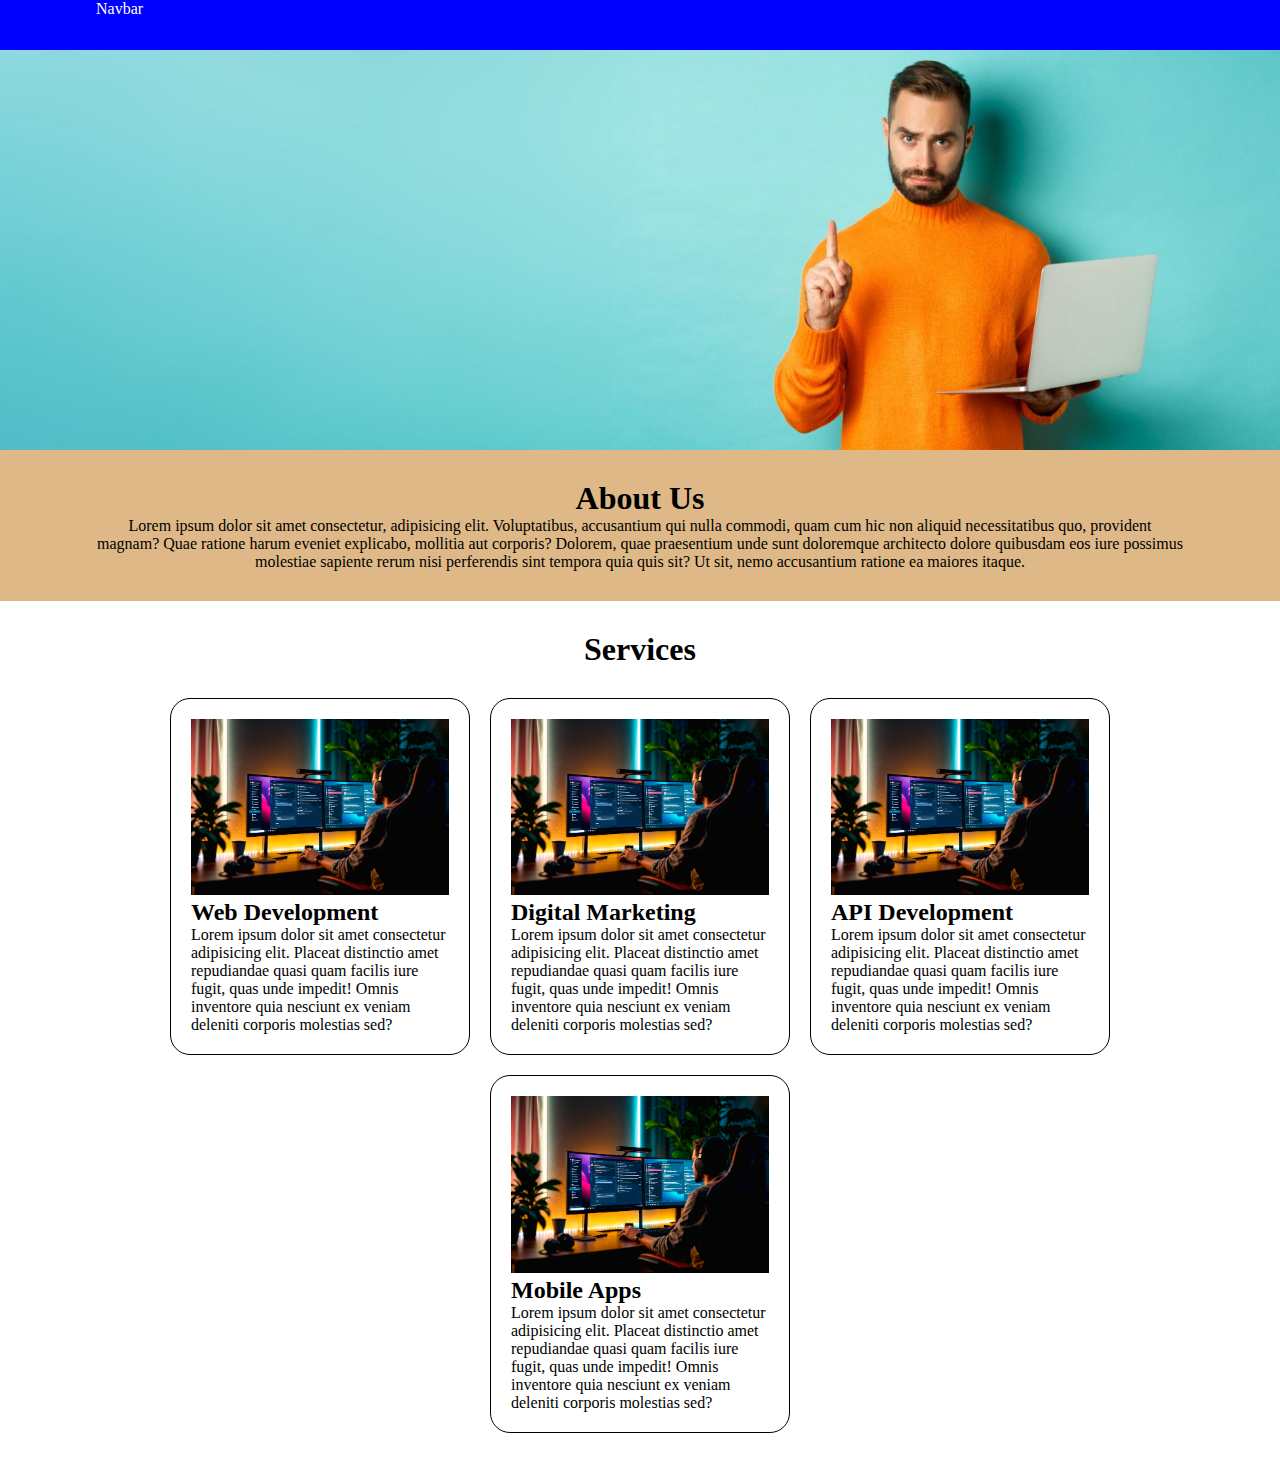
<file: 02-single-page-website/index.html>
<!DOCTYPE html>
<html lang="en">

<head>
    <meta charset="UTF-8">
    <meta name="viewport" content="width=device-width, initial-scale=1.0">
    <title>Document</title>
    <link rel="stylesheet" href="style.css">
</head>

<body>
    <div class="navbar">
        <div class="container">
            Navbar
        </div>
    </div>

    <div class="hero"></div>

    <div class="about-us">
        <div class="container">
            <h1>About Us</h1>
            <p>Lorem ipsum dolor sit amet consectetur, adipisicing elit. Voluptatibus, accusantium qui nulla commodi,
                quam
                cum hic non aliquid necessitatibus quo, provident magnam? Quae ratione harum eveniet explicabo, mollitia
                aut
                corporis?
                Dolorem, quae praesentium unde sunt doloremque architecto dolore quibusdam eos iure possimus molestiae
                sapiente rerum nisi perferendis sint tempora quia quis sit? Ut sit, nemo accusantium ratione ea maiores
                itaque.</p>
        </div>
    </div>

    <div class="services">
        <div class="container">
            <h1>Services</h1>

            <div class="service-container">
                <div class="service service-1">
                    <img src="webdev.jpg" alt="">
                    <h2>Web Development</h2>
                    <p>Lorem ipsum dolor sit amet consectetur adipisicing elit. Placeat distinctio amet repudiandae
                        quasi
                        quam facilis iure fugit, quas unde impedit! Omnis inventore quia nesciunt ex veniam deleniti
                        corporis molestias sed?</p>
                </div>
                <div class="service service-2">
                    <img src="webdev.jpg" alt="">
                    <h2>Digital Marketing</h2>
                    <p>Lorem ipsum dolor sit amet consectetur adipisicing elit. Placeat distinctio amet repudiandae
                        quasi
                        quam facilis iure fugit, quas unde impedit! Omnis inventore quia nesciunt ex veniam deleniti
                        corporis molestias sed?</p>
                </div>
                <div class="service service-3">
                    <img src="webdev.jpg" alt="">
                    <h2>API Development</h2>
                    <p>Lorem ipsum dolor sit amet consectetur adipisicing elit. Placeat distinctio amet repudiandae
                        quasi
                        quam facilis iure fugit, quas unde impedit! Omnis inventore quia nesciunt ex veniam deleniti
                        corporis molestias sed?</p>
                </div>
                <div class="service service-4">
                    <img src="webdev.jpg" alt="">
                    <h2>Mobile Apps</h2>
                    <p>Lorem ipsum dolor sit amet consectetur adipisicing elit. Placeat distinctio amet repudiandae
                        quasi
                        quam facilis iure fugit, quas unde impedit! Omnis inventore quia nesciunt ex veniam deleniti
                        corporis molestias sed?</p>
                </div>
            </div>
        </div>
    </div>

</body>

</html>
</file>
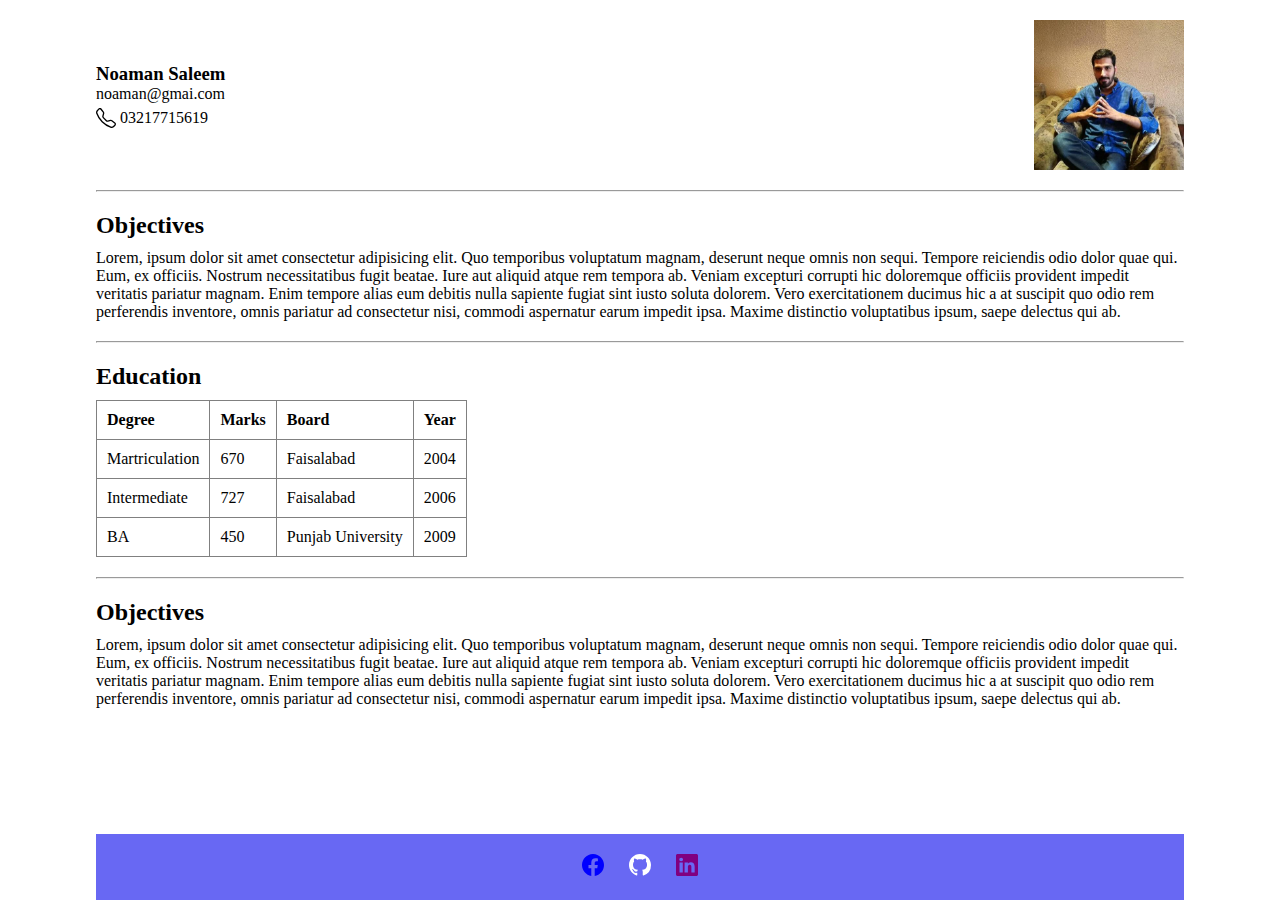
<file: 01-HTML/02-Personal-CV-project/index.html>
<!DOCTYPE html>
<html lang="en">
  <head>
    <meta charset="UTF-8" />
    <meta name="viewport" content="width=device-width, initial-scale=1.0" />
    <title>Document</title>
    <!-- custom css -->
    <link rel="stylesheet" href="style.css" />
  </head>

  <body>
    <div class="container">
      <div class="intro">
        <div>
          <h3>Noaman Saleem</h3>
          <p>noaman@gmai.com</p>
          <p>
            <svg
              xmlns="http://www.w3.org/2000/svg"
              width="20"
              height="20"
              fill="currentColor"
              class="bi bi-telephone"
              viewBox="0 0 16 16"
            >
              <path
                d="M3.654 1.328a.678.678 0 0 0-1.015-.063L1.605 2.3c-.483.484-.661 1.169-.45 1.77a17.6 17.6 0 0 0 4.168 6.608 17.6 17.6 0 0 0 6.608 4.168c.601.211 1.286.033 1.77-.45l1.034-1.034a.678.678 0 0 0-.063-1.015l-2.307-1.794a.68.68 0 0 0-.58-.122l-2.19.547a1.75 1.75 0 0 1-1.657-.459L5.482 8.062a1.75 1.75 0 0 1-.46-1.657l.548-2.19a.68.68 0 0 0-.122-.58zM1.884.511a1.745 1.745 0 0 1 2.612.163L6.29 2.98c.329.423.445.974.315 1.494l-.547 2.19a.68.68 0 0 0 .178.643l2.457 2.457a.68.68 0 0 0 .644.178l2.189-.547a1.75 1.75 0 0 1 1.494.315l2.306 1.794c.829.645.905 1.87.163 2.611l-1.034 1.034c-.74.74-1.846 1.065-2.877.702a18.6 18.6 0 0 1-7.01-4.42 18.6 18.6 0 0 1-4.42-7.009c-.362-1.03-.037-2.137.703-2.877z"
              />
            </svg>
            03217715619
          </p>
        </div>
        <img src="images/noaman.jfif" alt="" />
      </div>
      <!-- intro -->
      <hr />

      <div class="objectives">
        <h2>Objectives</h2>
        <p>
          Lorem, ipsum dolor sit amet consectetur adipisicing elit. Quo
          temporibus voluptatum magnam, deserunt neque omnis non sequi. Tempore
          reiciendis odio dolor quae qui. Eum, ex officiis. Nostrum
          necessitatibus fugit beatae. Iure aut aliquid atque rem tempora ab.
          Veniam excepturi corrupti hic doloremque officiis provident impedit
          veritatis pariatur magnam. Enim tempore alias eum debitis nulla
          sapiente fugiat sint iusto soluta dolorem. Vero exercitationem ducimus
          hic a at suscipit quo odio rem perferendis inventore, omnis pariatur
          ad consectetur nisi, commodi aspernatur earum impedit ipsa. Maxime
          distinctio voluptatibus ipsum, saepe delectus qui ab.
        </p>
      </div>
      <!-- objectives -->
      <hr />

      <div class="education">
        <h2>Education</h2>
        <table border="1px">
          <thead>
            <tr>
              <th>Degree</th>
              <th>Marks</th>
              <th>Board</th>
              <th>Year</th>
            </tr>
          </thead>
          <tbody>
            <tr>
              <td>Martriculation</td>
              <td>670</td>
              <td>Faisalabad</td>
              <td>2004</td>
            </tr>
            <tr>
              <td>Intermediate</td>
              <td>727</td>
              <td>Faisalabad</td>
              <td>2006</td>
            </tr>
            <tr>
              <td>BA</td>
              <td>450</td>
              <td>Punjab University</td>
              <td>2009</td>
            </tr>
          </tbody>
        </table>
      </div>
      <!-- education -->

      <hr />

      <div class="objectives">
        <h2>Objectives</h2>
        <p>
          Lorem, ipsum dolor sit amet consectetur adipisicing elit. Quo
          temporibus voluptatum magnam, deserunt neque omnis non sequi. Tempore
          reiciendis odio dolor quae qui. Eum, ex officiis. Nostrum
          necessitatibus fugit beatae. Iure aut aliquid atque rem tempora ab.
          Veniam excepturi corrupti hic doloremque officiis provident impedit
          veritatis pariatur magnam. Enim tempore alias eum debitis nulla
          sapiente fugiat sint iusto soluta dolorem. Vero exercitationem ducimus
          hic a at suscipit quo odio rem perferendis inventore, omnis pariatur
          ad consectetur nisi, commodi aspernatur earum impedit ipsa. Maxime
          distinctio voluptatibus ipsum, saepe delectus qui ab.
        </p>
      </div>
      <!-- objectives -->

      <div class="footer">
        <svg
          xmlns="http://www.w3.org/2000/svg"
          width="22"
          height="22"
          fill="currentColor"
          class="bi bi-facebook facebook-icon"
          viewBox="0 0 16 16"
        >
          <path
            d="M16 8.049c0-4.446-3.582-8.05-8-8.05C3.58 0-.002 3.603-.002 8.05c0 4.017 2.926 7.347 6.75 7.951v-5.625h-2.03V8.05H6.75V6.275c0-2.017 1.195-3.131 3.022-3.131.876 0 1.791.157 1.791.157v1.98h-1.009c-.993 0-1.303.621-1.303 1.258v1.51h2.218l-.354 2.326H9.25V16c3.824-.604 6.75-3.934 6.75-7.951"
          />
        </svg>

        <a href="https://github.com/Noaman-Saleem-Portfolio" target="_blank">
          <svg
            xmlns="http://www.w3.org/2000/svg"
            width="22"
            height="22"
            fill="currentColor"
            class="bi bi-github githib-icon"
            viewBox="0 0 16 16"
          >
            <path
              d="M8 0C3.58 0 0 3.58 0 8c0 3.54 2.29 6.53 5.47 7.59.4.07.55-.17.55-.38 0-.19-.01-.82-.01-1.49-2.01.37-2.53-.49-2.69-.94-.09-.23-.48-.94-.82-1.13-.28-.15-.68-.52-.01-.53.63-.01 1.08.58 1.23.82.72 1.21 1.87.87 2.33.66.07-.52.28-.87.51-1.07-1.78-.2-3.64-.89-3.64-3.95 0-.87.31-1.59.82-2.15-.08-.2-.36-1.02.08-2.12 0 0 .67-.21 2.2.82.64-.18 1.32-.27 2-.27s1.36.09 2 .27c1.53-1.04 2.2-.82 2.2-.82.44 1.1.16 1.92.08 2.12.51.56.82 1.27.82 2.15 0 3.07-1.87 3.75-3.65 3.95.29.25.54.73.54 1.48 0 1.07-.01 1.93-.01 2.2 0 .21.15.46.55.38A8.01 8.01 0 0 0 16 8c0-4.42-3.58-8-8-8"
            />
          </svg>
        </a>

        <svg
          xmlns="http://www.w3.org/2000/svg"
          width="22"
          height="22"
          fill="currentColor"
          class="bi bi-linkedin linkedin-icon"
          viewBox="0 0 16 16"
        >
          <path
            d="M0 1.146C0 .513.526 0 1.175 0h13.65C15.474 0 16 .513 16 1.146v13.708c0 .633-.526 1.146-1.175 1.146H1.175C.526 16 0 15.487 0 14.854zm4.943 12.248V6.169H2.542v7.225zm-1.2-8.212c.837 0 1.358-.554 1.358-1.248-.015-.709-.52-1.248-1.342-1.248S2.4 3.226 2.4 3.934c0 .694.521 1.248 1.327 1.248zm4.908 8.212V9.359c0-.216.016-.432.08-.586.173-.431.568-.878 1.232-.878.869 0 1.216.662 1.216 1.634v3.865h2.401V9.25c0-2.22-1.184-3.252-2.764-3.252-1.274 0-1.845.7-2.165 1.193v.025h-.016l.016-.025V6.169h-2.4c.03.678 0 7.225 0 7.225z"
          />
        </svg>
      </div>
      <!-- footer -->
    </div>
    <!-- container -->
  </body>
</html>
</file>
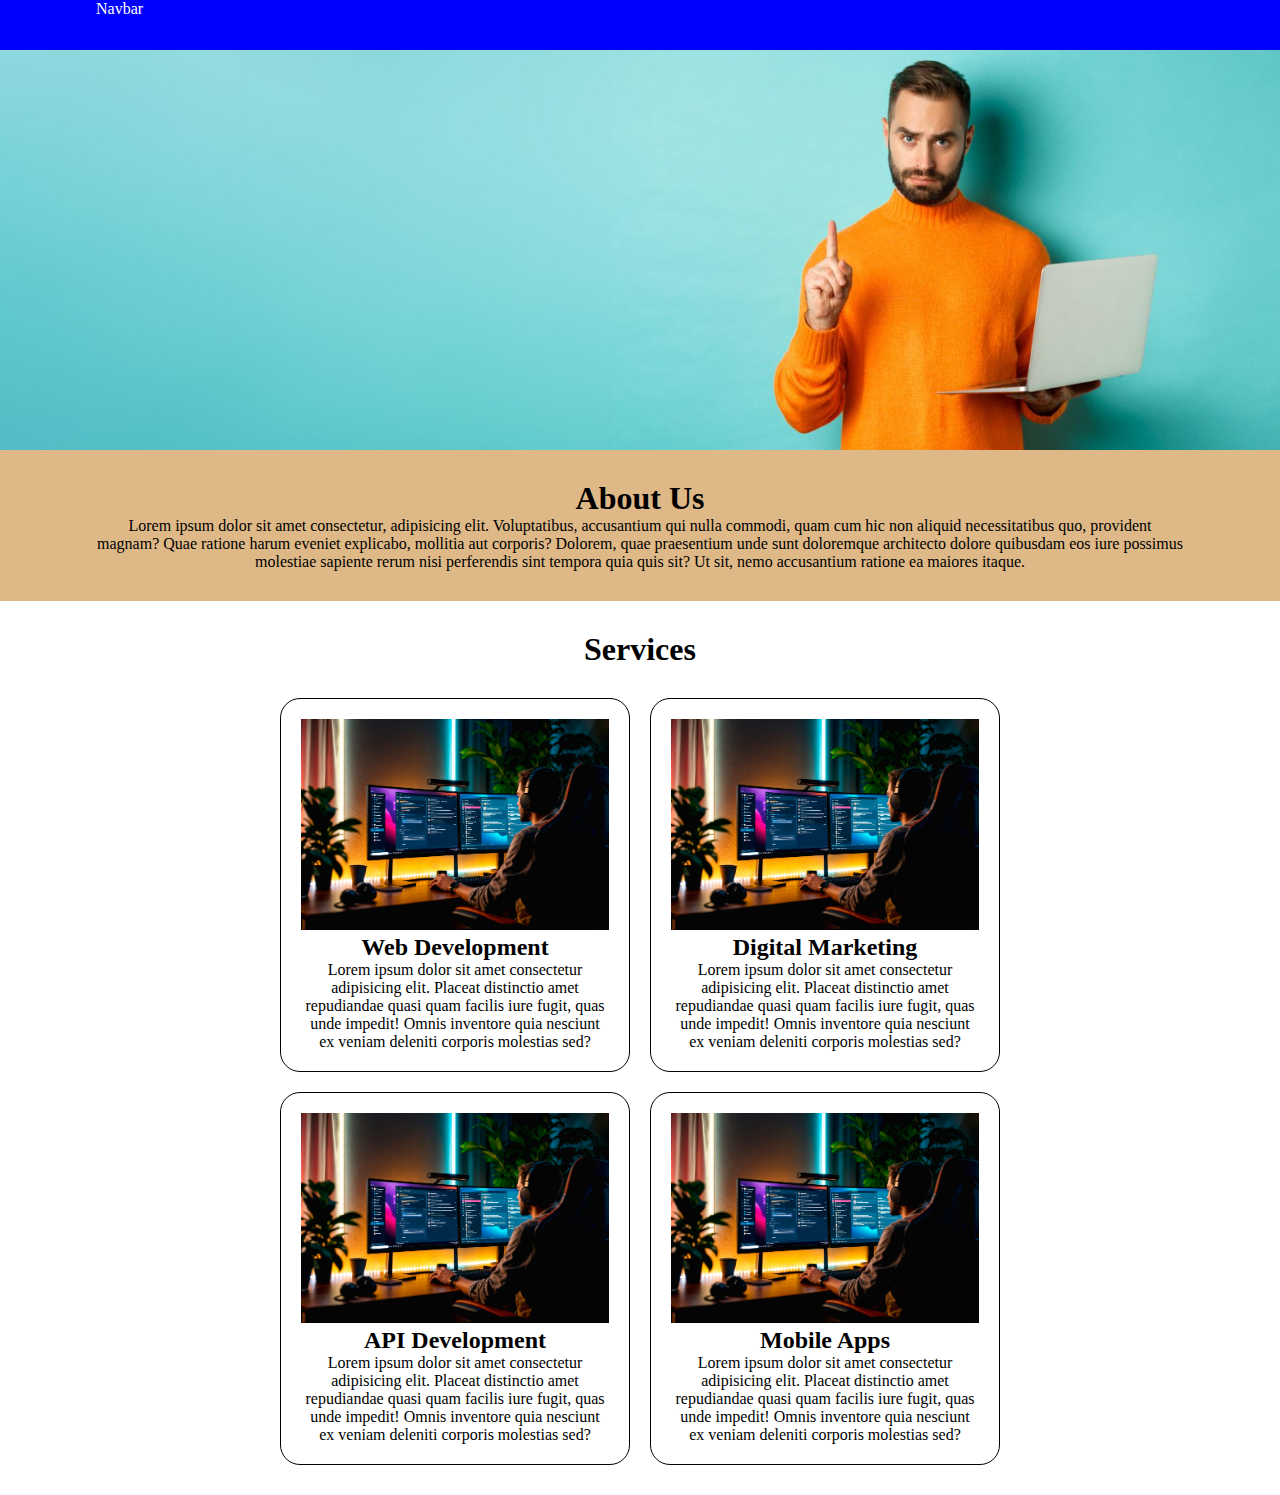
<file: 01-HTML/03-single-page-website/index.html>
<!DOCTYPE html>
<html lang="en">

<head>
    <meta charset="UTF-8">
    <meta name="viewport" content="width=device-width, initial-scale=1.0">
    <title>Document</title>
    <link rel="stylesheet" href="style.css">
</head>

<body>
    <div class="navbar">
        <div class="container">
            Navbar
        </div>
    </div>

    <div class="hero"></div>

    <div class="about-us">
        <div class="container">
            <h1>About Us</h1>
            <p>Lorem ipsum dolor sit amet consectetur, adipisicing elit. Voluptatibus, accusantium qui nulla commodi,
                quam
                cum hic non aliquid necessitatibus quo, provident magnam? Quae ratione harum eveniet explicabo, mollitia
                aut
                corporis?
                Dolorem, quae praesentium unde sunt doloremque architecto dolore quibusdam eos iure possimus molestiae
                sapiente rerum nisi perferendis sint tempora quia quis sit? Ut sit, nemo accusantium ratione ea maiores
                itaque.</p>
        </div>
    </div>

    <div class="services">
        <div class="container">
            <h1>Services</h1>

            <div class="service-container">
                <div class="service service-1">
                    <img src="images/webdev.jpg" alt="">
                    <h2>Web Development</h2>
                    <p>Lorem ipsum dolor sit amet consectetur adipisicing elit. Placeat distinctio amet repudiandae
                        quasi
                        quam facilis iure fugit, quas unde impedit! Omnis inventore quia nesciunt ex veniam deleniti
                        corporis molestias sed?</p>
                </div>
                <div class="service service-2">
                    <img src="images/webdev.jpg" alt="">
                    <h2>Digital Marketing</h2>
                    <p>Lorem ipsum dolor sit amet consectetur adipisicing elit. Placeat distinctio amet repudiandae
                        quasi
                        quam facilis iure fugit, quas unde impedit! Omnis inventore quia nesciunt ex veniam deleniti
                        corporis molestias sed?</p>
                </div>
                <div class="service service-3">
                    <img src="images/webdev.jpg" alt="">
                    <h2>API Development</h2>
                    <p>Lorem ipsum dolor sit amet consectetur adipisicing elit. Placeat distinctio amet repudiandae
                        quasi
                        quam facilis iure fugit, quas unde impedit! Omnis inventore quia nesciunt ex veniam deleniti
                        corporis molestias sed?</p>
                </div>
                <div class="service service-4">
                    <img src="images/webdev.jpg" alt="">
                    <h2>Mobile Apps</h2>
                    <p>Lorem ipsum dolor sit amet consectetur adipisicing elit. Placeat distinctio amet repudiandae
                        quasi
                        quam facilis iure fugit, quas unde impedit! Omnis inventore quia nesciunt ex veniam deleniti
                        corporis molestias sed?</p>
                </div>
            </div>
        </div>
    </div>

</body>

</html>
</file>
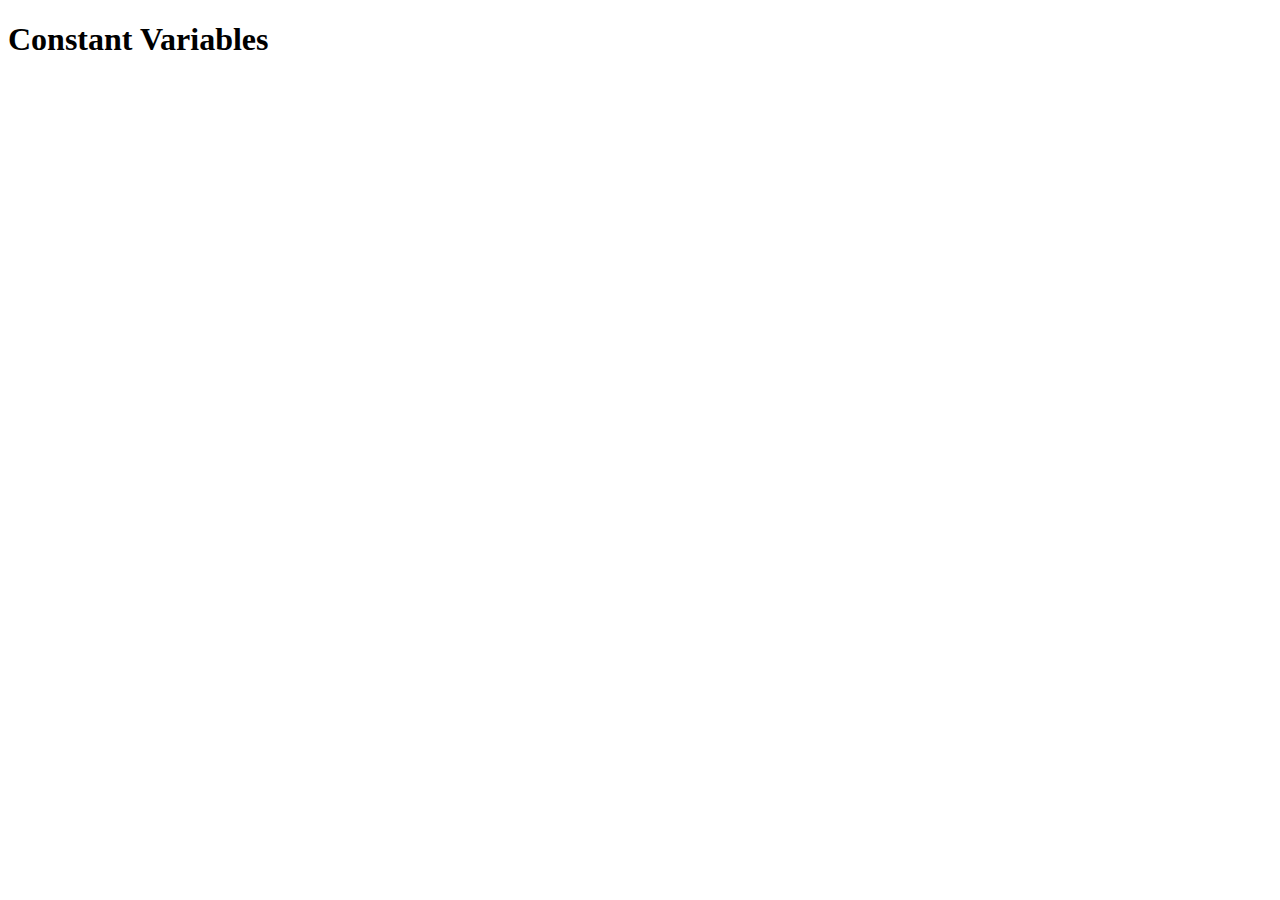
<file: 03-JavaScript/01-JavaScript Introduction/06-Constans-variables/index.html>
<!DOCTYPE html>
<html lang="en">
  <head>
    <meta charset="UTF-8" />
    <meta name="viewport" content="width=device-width, initial-scale=1.0" />
    <title>Document</title>
  </head>
  <body>
    <h1>Constant Variables</h1>
  </body>
</html>
</file>
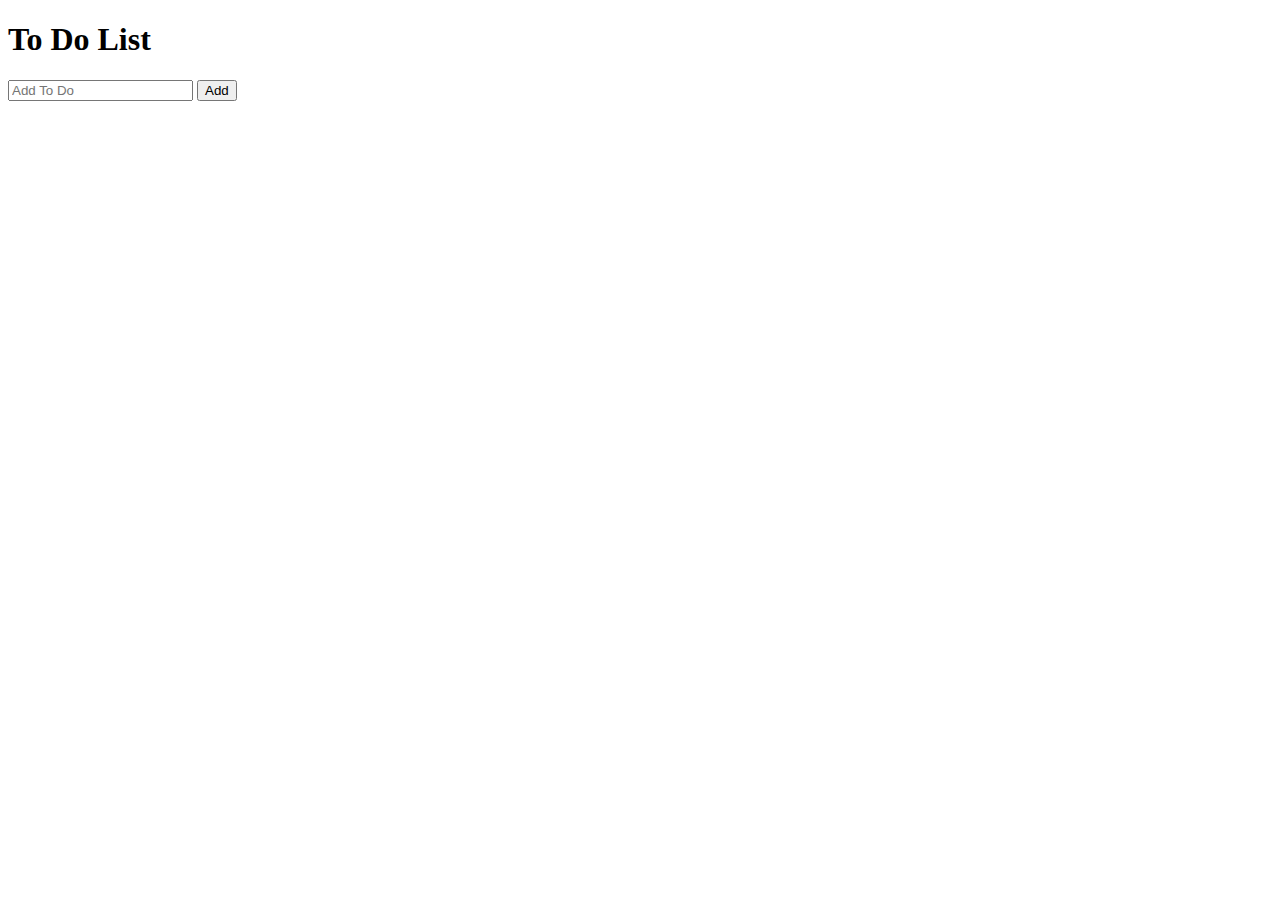
<file: 03-JavaScript/02-DOM/todo-app/index.html>
<!DOCTYPE html>
<html lang="en">

<head>
    <meta charset="UTF-8">
    <meta name="viewport" content="width=device-width, initial-scale=1.0">
    <title>Document</title>
    <link rel="stylesheet" href="styles.css">
</head>

<body>
    <h1>To Do List</h1>

    <input id="toDo" type="text" placeholder="Add To Do">
    <button id="btn">Add</button>

    <div id="todo-list">

    </div>

    <script src="app.js"></script>
</body>

</html>
</file>
<file: 02-single-page-website/style.css>
* {
    margin: 0px;
    padding: 0px;
    box-sizing: border-box;
}

.container {
    /* background-color: brown; */
    width: 85%;
    /* margin-left: auto;
    margin-right: auto; */
    margin: 0 auto;
}

.navbar {
    background-color: blue;
    color: white;
    /* padding: 30px; */
    height: 50px;
}

.hero {
    background-color: pink;
    height: 400px;
    background-image: url(./hero.jpg);
    background-size: cover;
    background-position: center;
}

.about-us {
    background-color: burlywood;
    text-align: center;
    padding: 30px 0px;
}


.services {
    padding: 30px 0px;
}

.services h1 {
    text-align: center;
    margin-bottom: 30px;
}

.service-container {
    display: flex;
    gap: 20px;
    flex-wrap: wrap;
    justify-content: center;
}

.service {
    border: 1px solid black;
    padding: 20px;
    width: 300px;
    border-radius: 20px;
}

.service img {
    width: 100%;
}
</file>
<file: 01-HTML/02-Personal-CV-project/style.css>
* {
    margin: 0px;
    padding: 0px;
    box-sizing: border-box;
}

.container {
    width: 85%;
    margin: 0 auto;
    /* background-color: pink; */
}

.intro {
    display: flex;
    justify-content: space-between;
    align-items: center;
    padding: 20px 0px;
}

.intro .bi-telephone {
    position: relative;
    top: 5px;
}

.intro img {
    width: 150px;
}

.objectives {
    padding: 20px 0px;
}

.objectives h2 {
    margin-bottom: 10px;
}

.education {
    padding: 20px 0px;
}

.education h2 {
    margin-bottom: 10px;
}

.education table {
    border-collapse: collapse;
    text-align: left;
}

.education table td,
.education table th {
    padding: 10px;
}

.footer {
    background-color: rgb(104, 104, 243);
    padding: 20px 0px;
    position: fixed;
    /* top: 0; */
    /* left: 0; */
    /* right: 0; */
    bottom: 0;
    width: 85%;
    display: flex;
    justify-content: center;
    gap: 25px;
}

.footer svg:hover {
    color: rgb(105, 94, 94);
}

.footer .facebook-icon {
    color: blue;
}

.footer .githib-icon {
    color: white;
}

.footer .linkedin-icon {
    color: purple;
}
</file>
<file: 01-HTML/03-single-page-website/style.css>
* {
    margin: 0px;
    padding: 0px;
    box-sizing: border-box;
}

.container {
    /* background-color: brown; */
    width: 85%;
    /* margin-left: auto;
    margin-right: auto; */
    margin: 0 auto;
}

.navbar {
    background-color: blue;
    color: white;
    /* padding: 30px; */
    height: 50px;
}

.hero {
    background-color: pink;
    height: 400px;
    background-image: url(images/hero.jpg);
    background-size: cover;
    background-position: center;
}

.about-us {
    background-color: burlywood;
    text-align: center;
    padding: 30px 0px;
}


.services {
    padding: 30px 0px;
}

.services h1 {
    text-align: center;
    margin-bottom: 30px;
}

.service-container {
    display: flex;
    gap: 20px;
    flex-wrap: wrap;
    justify-content: center;
}

.service {
    border: 1px solid black;
    padding: 20px;
    width: 350px;
    border-radius: 20px;
    text-align: center;
}

.service img {
    width: 100%;
}
</file>
<file: 03-JavaScript/02-DOM/todo-app/styles.css>
.todo {
    display: flex;
    align-items: center;
    /* justify-content: center; */
    gap: 10px;
    margin: 8px 0;
    /* background-color: brown; */
    border: 1px solid black;
    padding: 10px;
}

.done {
    text-decoration: line-through;
    color: gray;
}

button {
    cursor: pointer;
}
</file>
